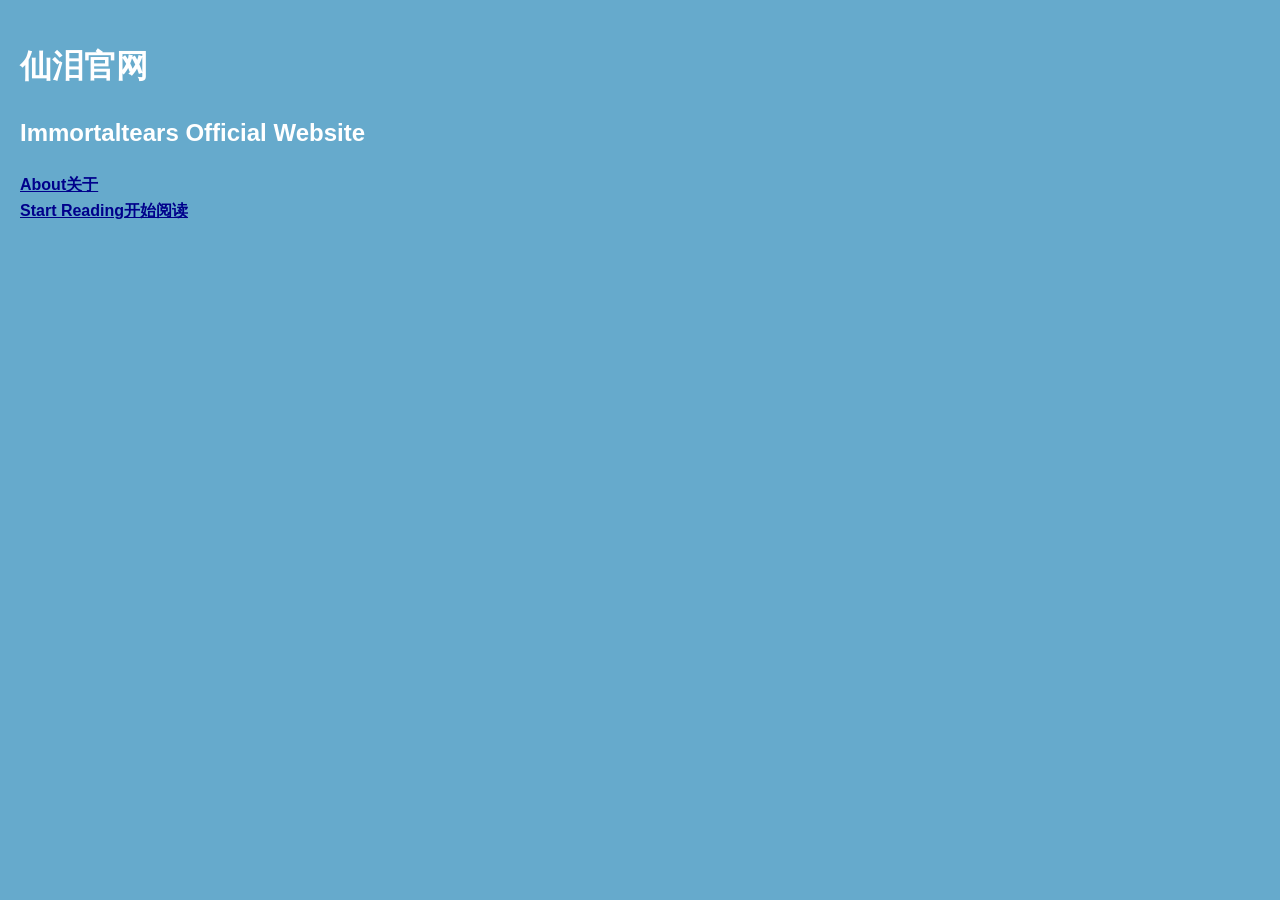
<file: index.html>
<!DOCTYPE html>
<html>

<head>
    <meta charset="UTF-8">
    <meta name="viewport" content="width=device-width, initial-scale=1.0">
    <title>Immortaltears仙泪</title>
    <link rel="stylesheet" href="style.css">
</head>

<body>
    <div>
        <h1>
            仙泪官网
        </h1>
        <h2>
            Immortaltears Official Website
        </h2>
        <a href="About.html">
            About关于
        </a>
        <br>
        <a href="Books.html">
            Start Reading开始阅读
        </a>
    </div>
</body>

</html>
</file>
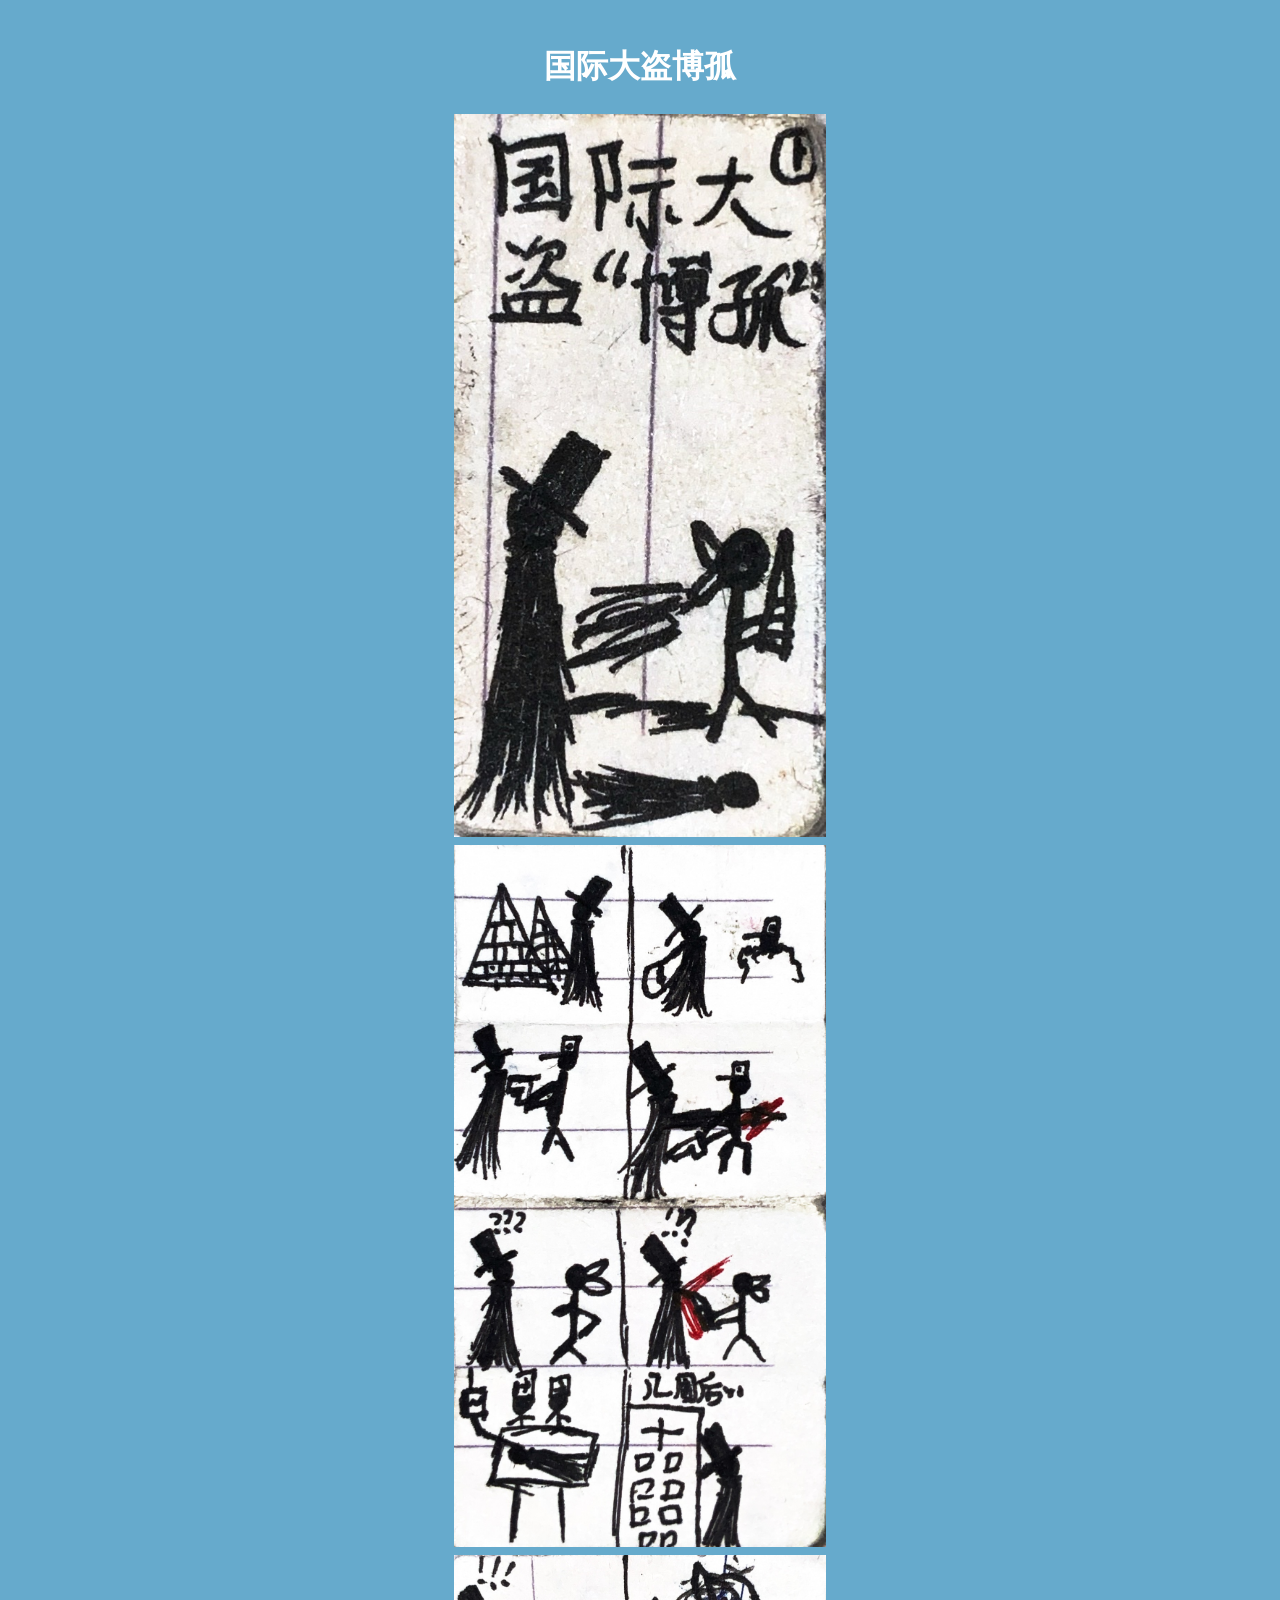
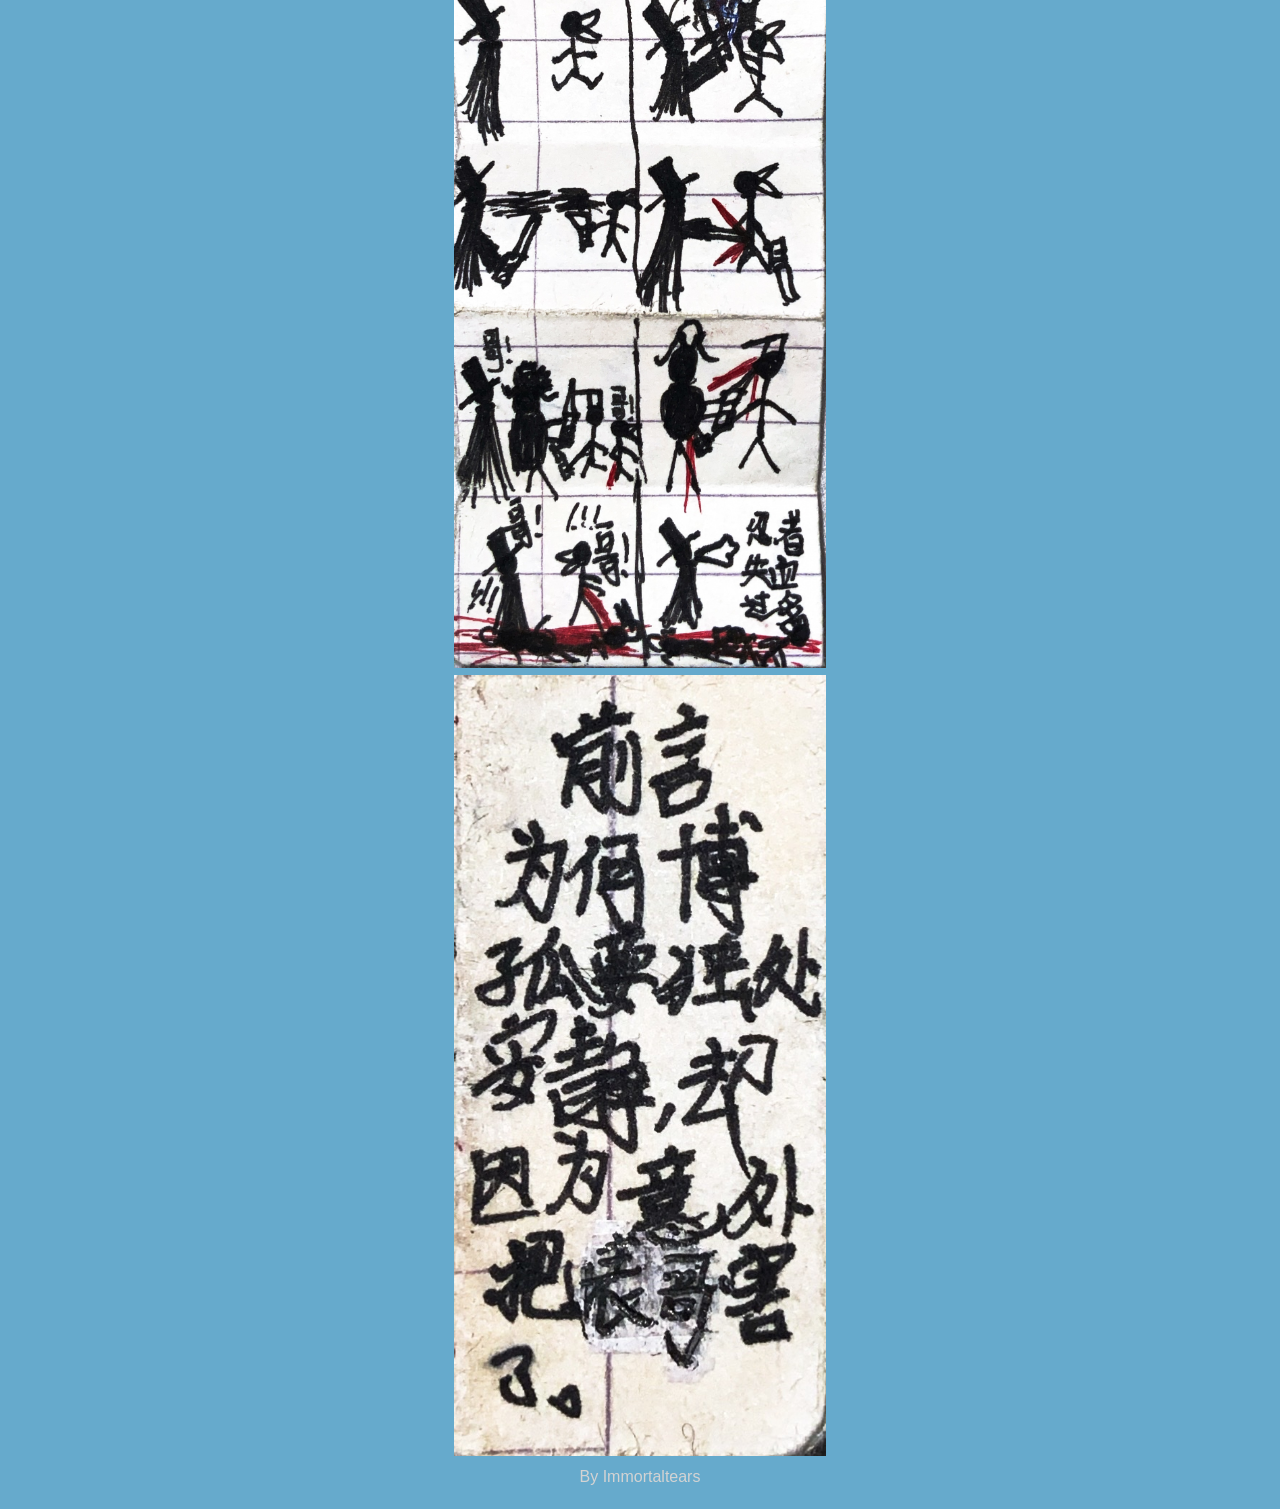
<file: 1bogu.html>
<!DOCTYPE html>
<html>
<head>
    <meta charset="UTF-8">
    <meta name="viewport" content="width=device-width, initial-scale=1.0">
    <title>国际大盗博孤</title>
    <link rel="stylesheet" href="style.css">
</head>
<body>
   <div style="text-align: center;">
     <h1>
        国际大盗博孤
    </h1>
     <img src="Images/1.jpg" alt="Failed to load" width="30%" height="auto">
     <br>
     <img src="Images/2.jpg" alt="Failed to load" width="30%" height="auto">
     <br>
     <img src="Images/3.jpg" alt="Failed to load" width="30%" height="auto">
     <br>
     <img src="Images/4.jpg" alt="Failed to load" width="30%" height="auto">
     <br>
     <div style="color: lightgray;"
     <h2>
        By Immortaltears
     </h2>
</div>
</body>
</html>
</file>
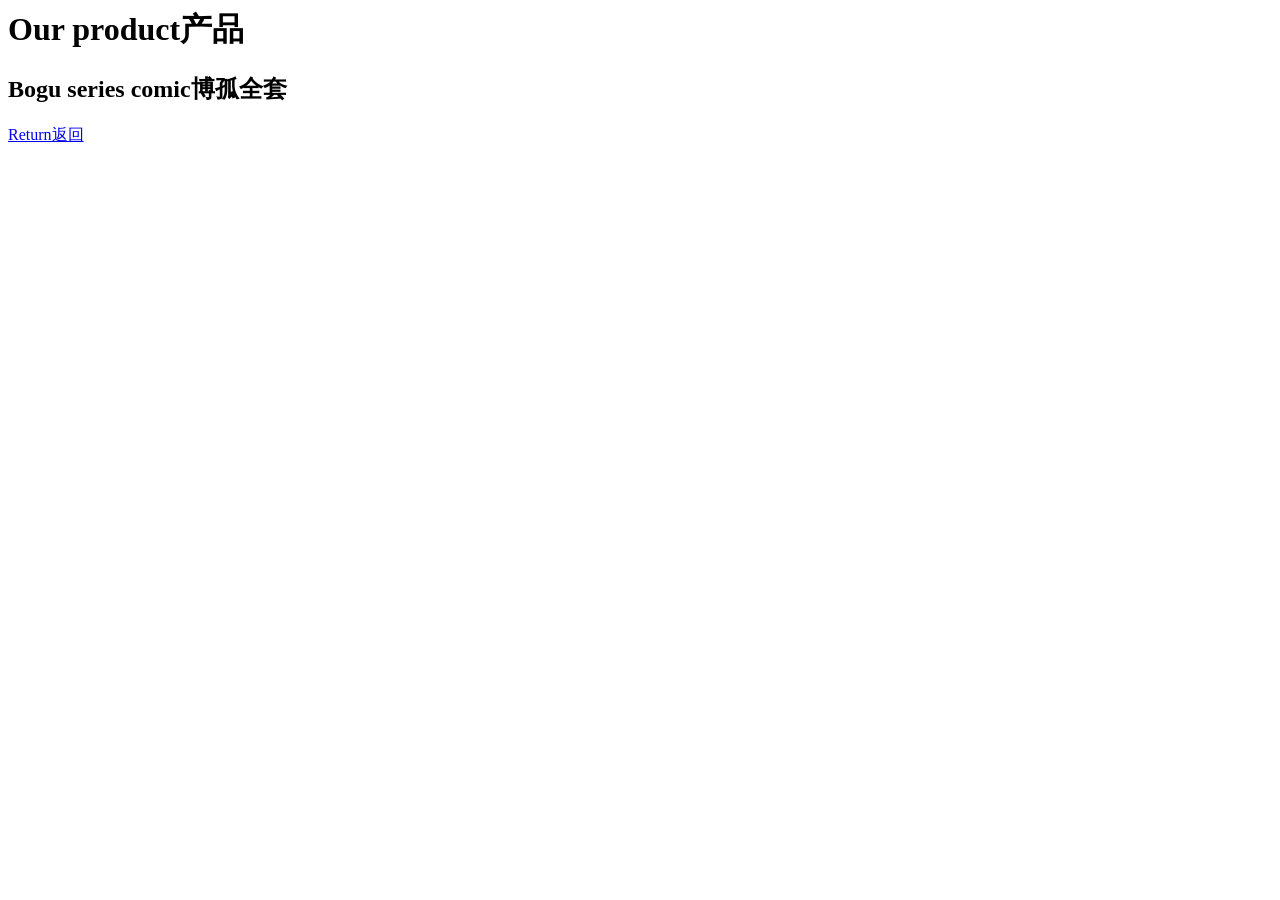
<file: A.html>
<html>
  <head>
    <title>
     product
    </title>
  </head>
  <body>
    <h1>
      Our product产品
    </h1>
    <h2>
      Bogu series comic博孤全套
    </h2>
    <a href="index.html">
      Return返回
    </a>
  </body>
</html>
</file>
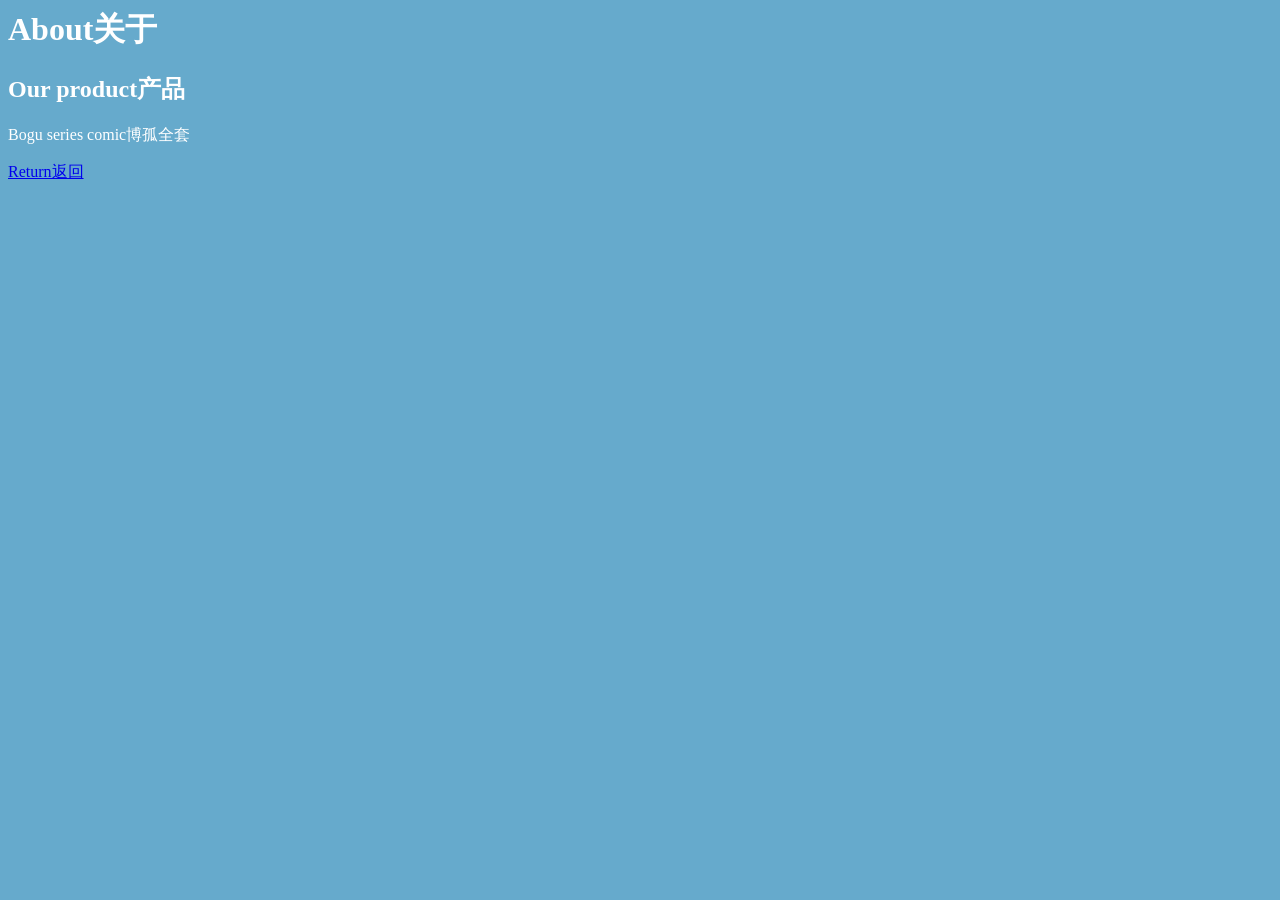
<file: About main.html>
<html>
  <head>
    <title>
     About main
    </title>
  </head>
  <body style="background-color:hsl(200,50%,60%);color:white;font family:PingFang SC;">
    <h1>
      About关于
    </h1>
    <h2>
      Our product产品
    </h2>
    <p>
      Bogu series comic博孤全套
    </p>
    <a href="index.html">
      Return返回
    </a>
  </body>
</html>
</file>
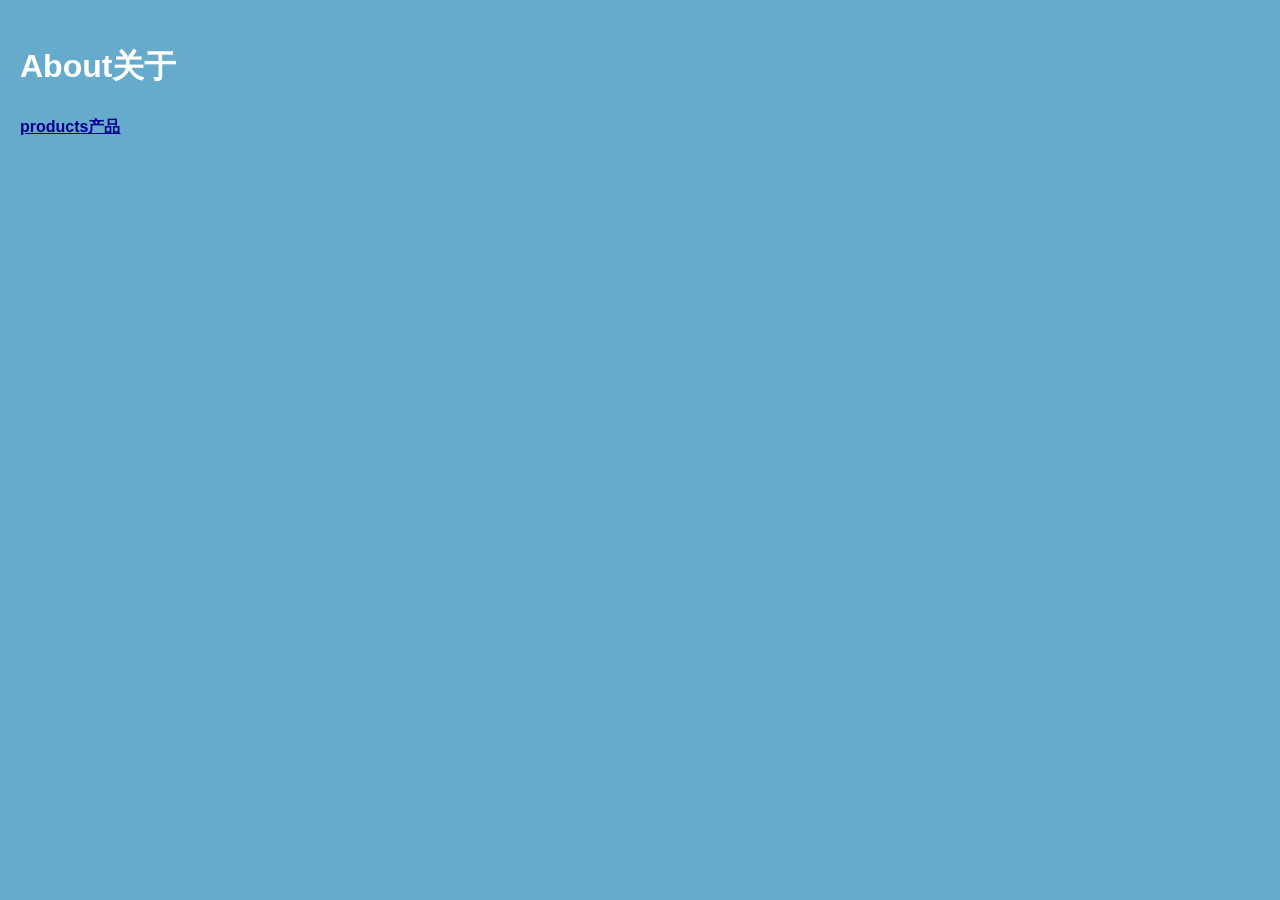
<file: About.html>
<!DOCTYPE html>
<html>

<head>
    <meta charset="UTF-8">
    <meta name="viewport" content="width=device-width, initial-scale=1.0">
    <title>About</title>
    <link rel="stylesheet" href="style.css">
</head>

<body>
    <div>
        <h1>
            About关于
        </h1>
        <a href="products.html">
            products产品
        </a>
    </div>
</body>

</html>
</file>
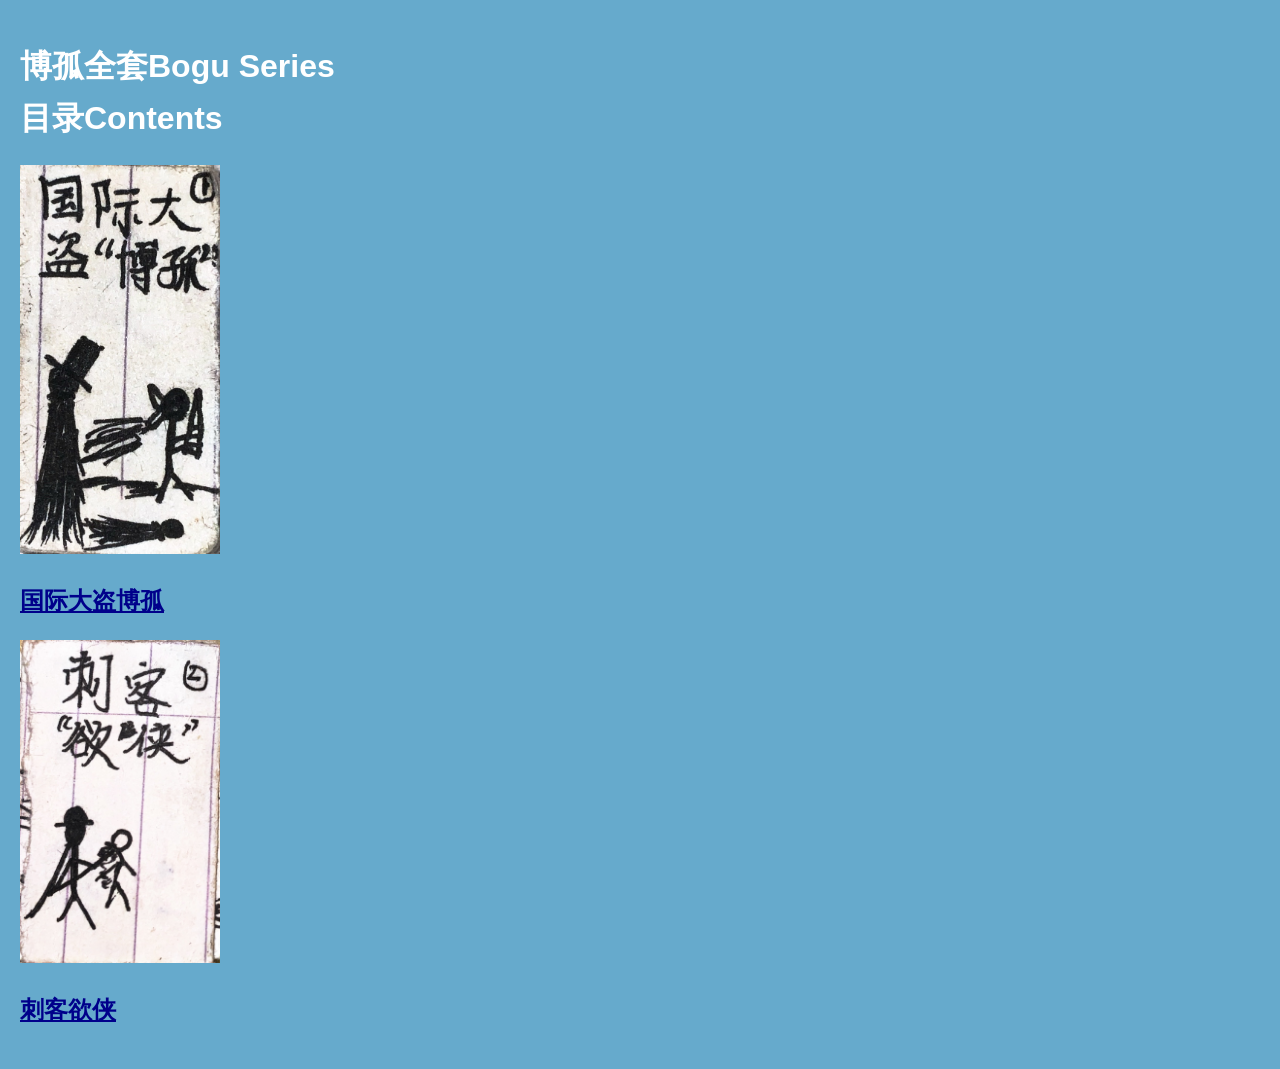
<file: Books.html>
<!DOCTYPE html>
<html>

<head>
  <meta charset="UTF-8">
  <meta name="viewport" content="width=device-width, initial-scale=1.0">
  <title>Books</title>
  <link rel="stylesheet" href="style.css">
</head>

<body>
  <div>
    <h1>
      博孤全套Bogu Series
      <br>
      目录Contents
    </h1>
  </div>
  <div>
    <a href="Books/1bogu.html">
      <img src="Images/1.jpg" alt="Failed to load" width="200" height="auto">
    </a>
    <br>
    <h2>
      <a href="Books/1bogu.html">
        国际大盗博孤
      </a>
    </h2>
  </div>
  <div>
    <a href="Books/2bogu.html">
      <img src="Images/5.jpg" alt="Failed to load" width="200" height="auto">
    </a>
    <br>
    <h2>
      <a href="Books/2bogu.html">
        刺客欲侠
      </a>
    </h2>
  </div>

</body>

</html>
</file>
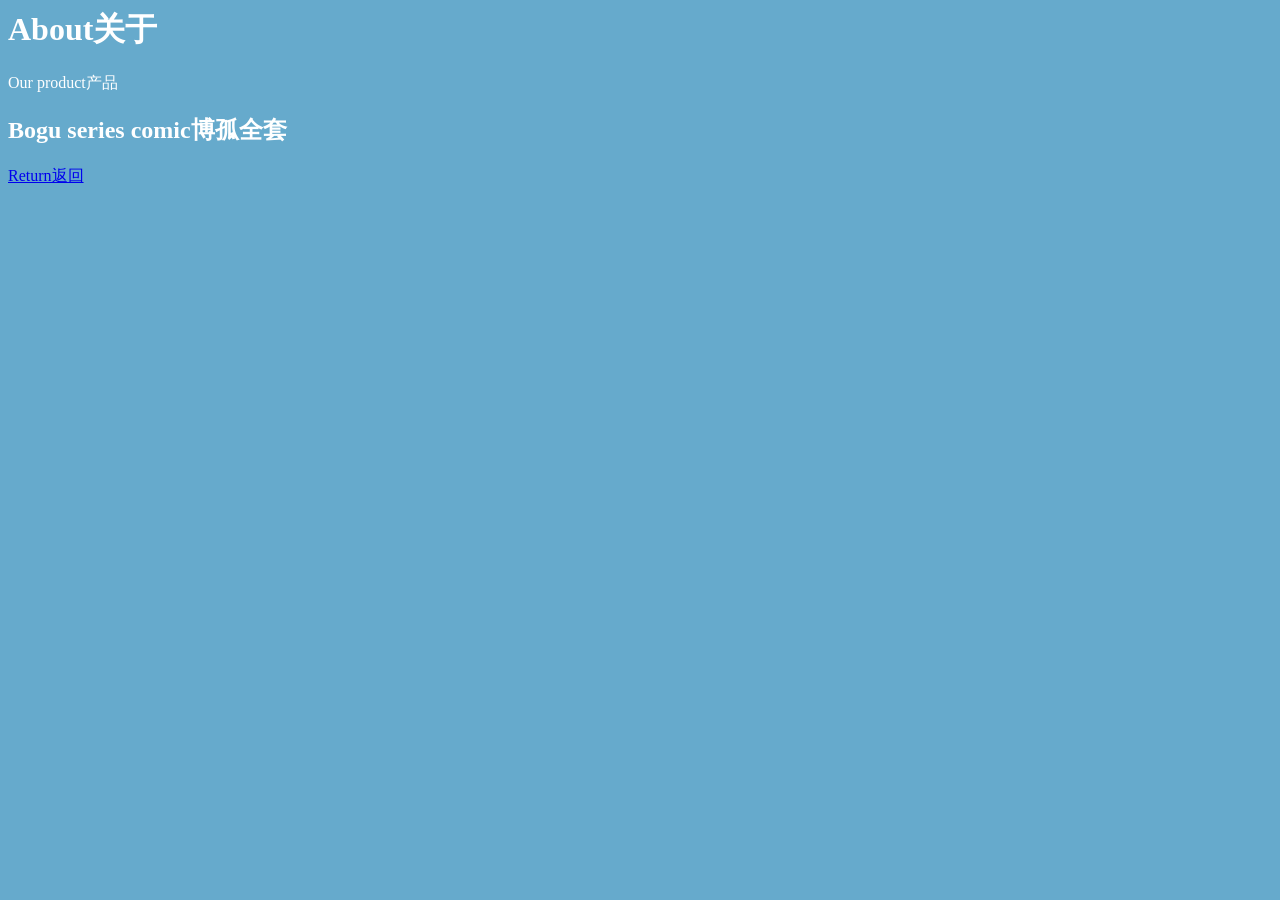
<file: Product.html>
<html>
  <head>
    <title>
     product
    </title>
  </head>
  <body style="background-color:hsl(200,50%,60%);color:white;font family:PingFang SC;">
    <h1>
      About关于
    </h1>
    <p>
      Our product产品
    </p>
    <h2>
      Bogu series comic博孤全套
    </h2>
    <a href="index.html">
      Return返回
    </a>
  </body>
</html>
</file>
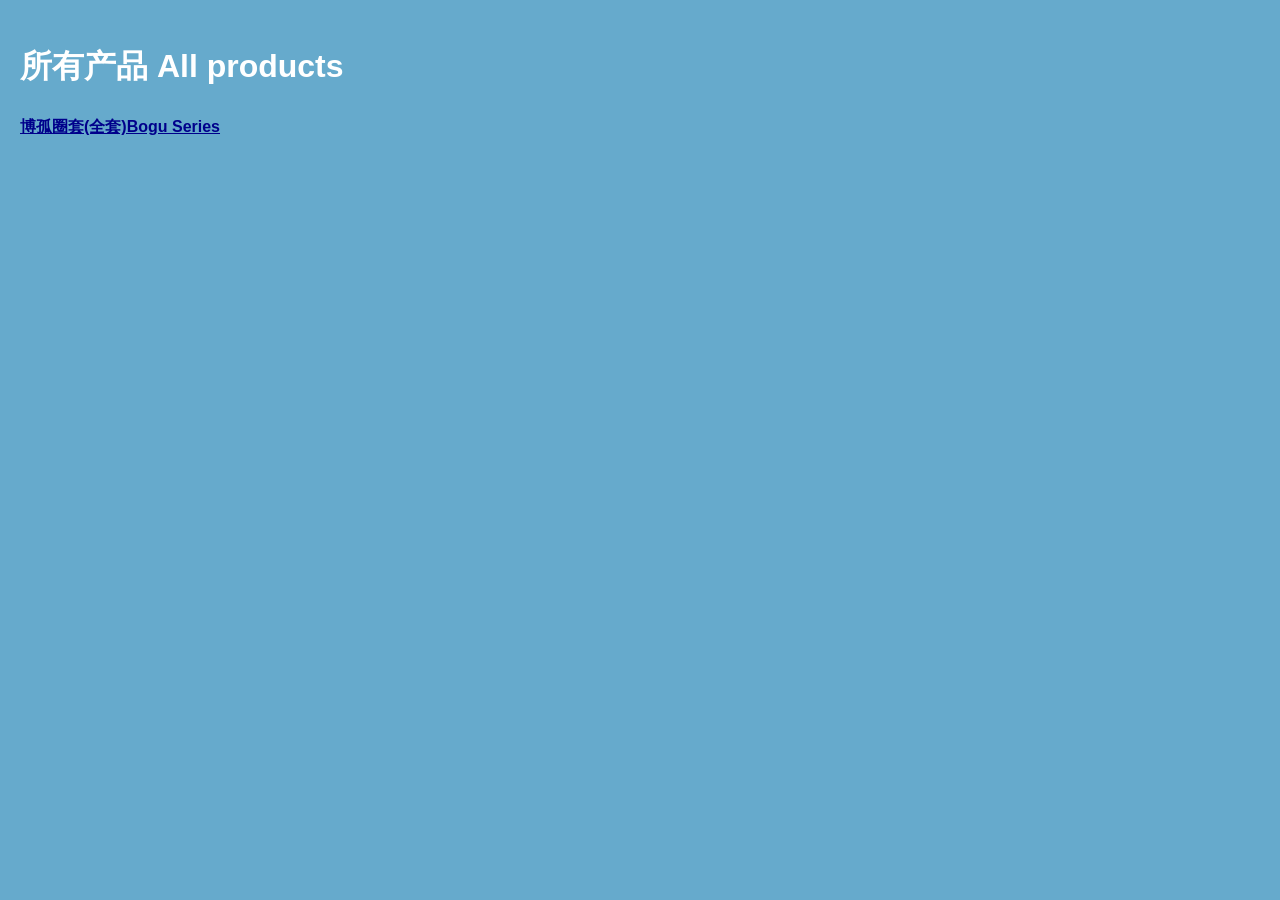
<file: products.html>
<!DOCTYPE html>
<html>

<head>
    <meta charset="UTF-8">
    <meta name="viewport" content="width=device-width, initial-scale=1.0">
    <title>Products</title>
    <link rel="stylesheet" href="style.css">
</head>

<body>
    <div>
        <h1>
            所有产品 All products
        </h1>
        <a href="Books.html">
            博孤圈套(全套)Bogu Series
        </a>
    </div>
</body>

</html>
</file>
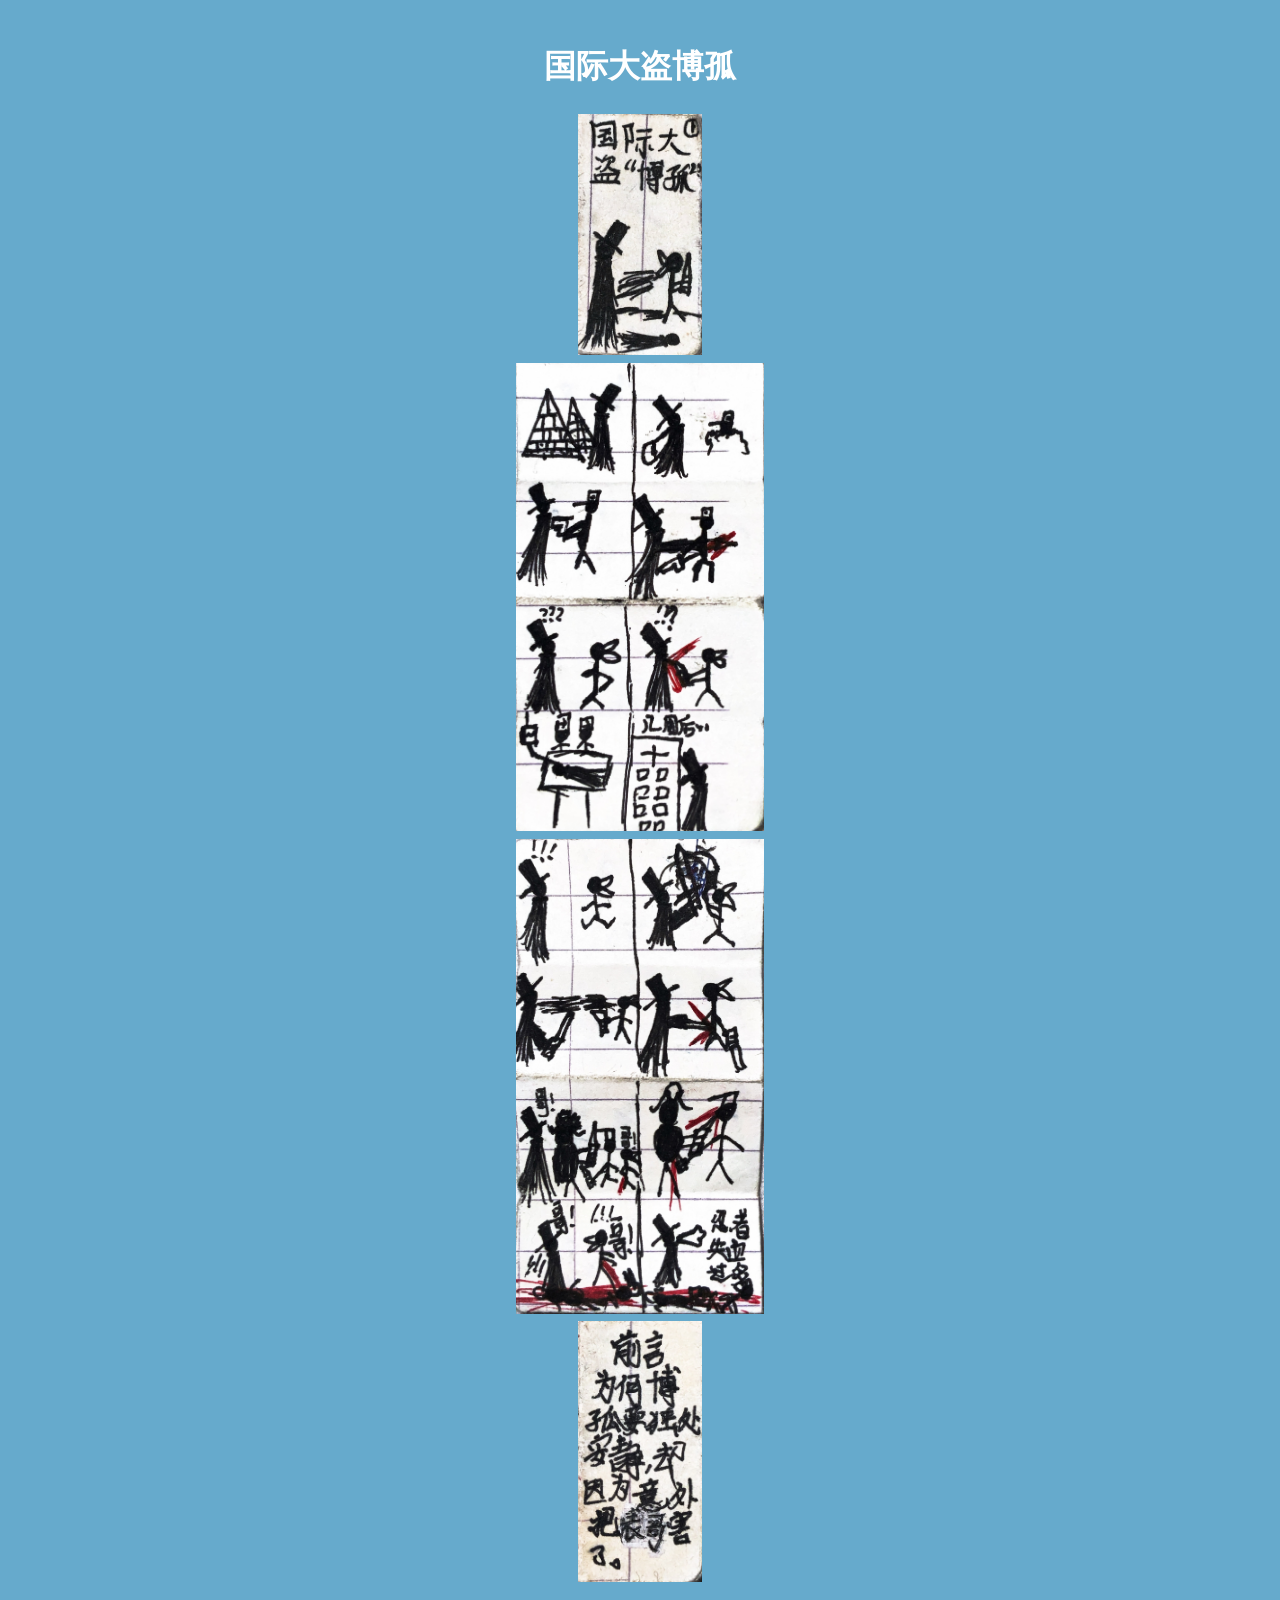
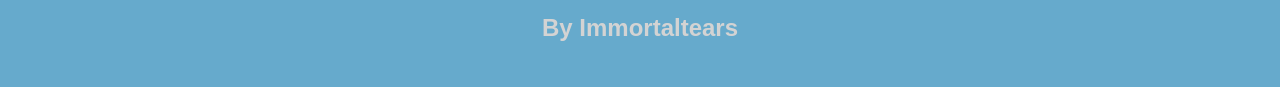
<file: Books/1bogu.html>
<!DOCTYPE html>
<html>

<head>
   <meta charset="UTF-8">
   <meta name="viewport" content="width=device-width, initial-scale=1.0">
   <title>国际大盗博孤</title>
   <link rel="stylesheet" href="../style.css">
</head>

<body>
   <div style="text-align: center;">
      <h1>
         国际大盗博孤
      </h1>
      <img src="../Images/1.jpg" alt="Failed to load" width="10%" height="auto">
      <br>
      <img src="../Images/2.jpg" alt="Failed to load" width="20%" height="auto">
      <br>
      <img src="../Images/3.jpg" alt="Failed to load" width="20%" height="auto">
      <br>
      <img src="../Images/4.jpg" alt="Failed to load" width="10%" height="auto">
      <br>
      <div style="color: lightgray;">
         <h2>
         By Immortaltears
         </h2>
      </div>
</body>

</html>
</file>
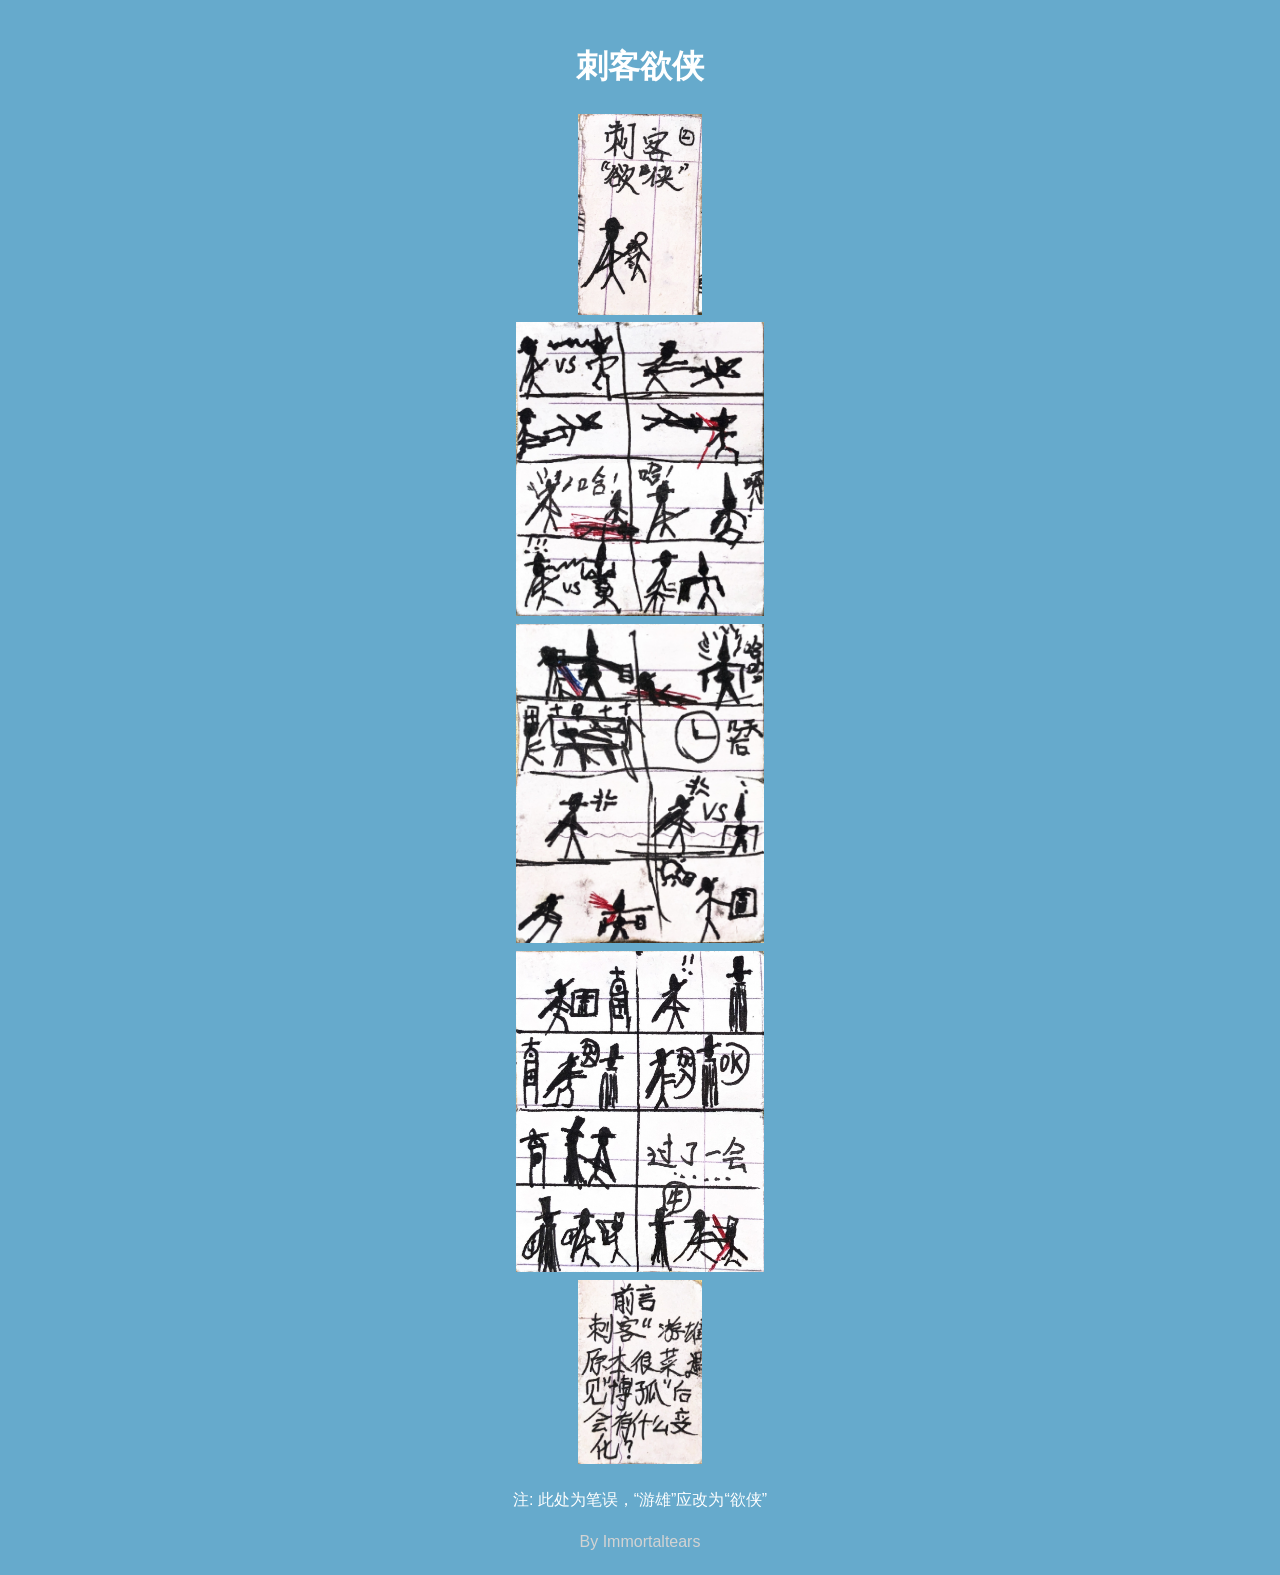
<file: Books/2bogu.html>
<!DOCTYPE html>
<html>

<head>
   <meta charset="UTF-8">
   <meta name="viewport" content="width=device-width, initial-scale=1.0">
   <title>刺客欲侠</title>
   <link rel="stylesheet" href="../style.css">
</head>

<body>
   <div style="text-align: center;">
      <h1>
         刺客欲侠
      </h1>
      <img src="../Images/5.jpg" alt="Failed to load" width="10%" height="auto">
      <br>
      <img src="../Images/6.jpg" alt="Failed to load" width="20%" height="auto">
      <br>
      <img src="../Images/7.jpg" alt="Failed to load" width="20%" height="auto">
      <br>
      <img src="../Images/8.jpg" alt="Failed to load" width="20%" height="auto">
      <br>
      <img src="../Images/9.jpg" alt="Failed to load" width="10%" height="auto">
      <br>
      <p>
         注: 此处为笔误，“游雄”应改为“欲侠”
      </p>
      <div style="color: lightgray;" <h2>
         By Immortaltears
         </h2>
      </div>
</body>

</html>
</file>
<file: style.css>
body {
    background-color: hsl(200, 50%, 60%);
    color: white;
    font-family: "PingFang SC", -apple-system, BlinkMacSystemFont, "Segoe UI", sans-serif;
    margin: 0;
    padding: 20px;
    line-height: 1.6;
}

a {
    color: #00008b;
    font-weight: bold;
    border-radius: 4px;
    background-color: transparent;
    transition: all 0.3s ease;
    display: inline-block;
}

a:hover {
    background-color: rgba(0, 0, 139, 0.1);
    transform: none;
    box-shadow: none;
}
</file>
